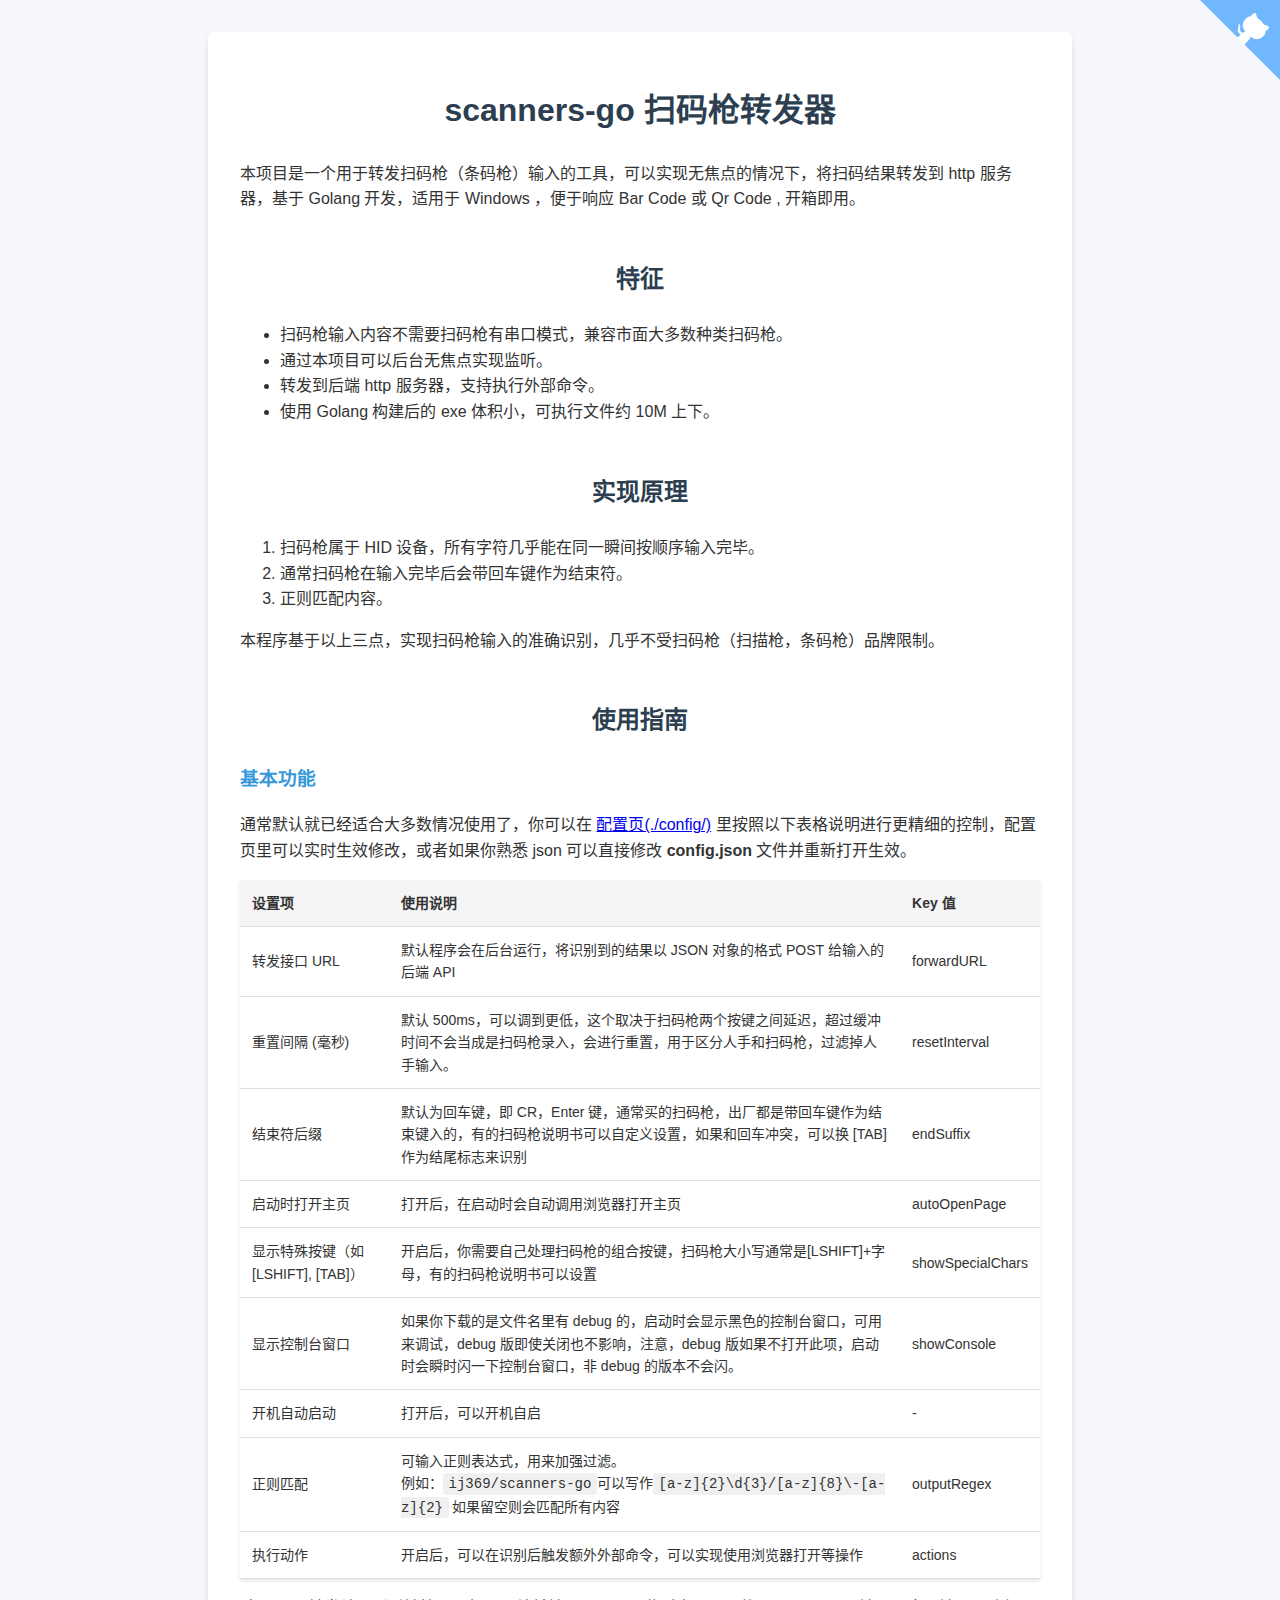
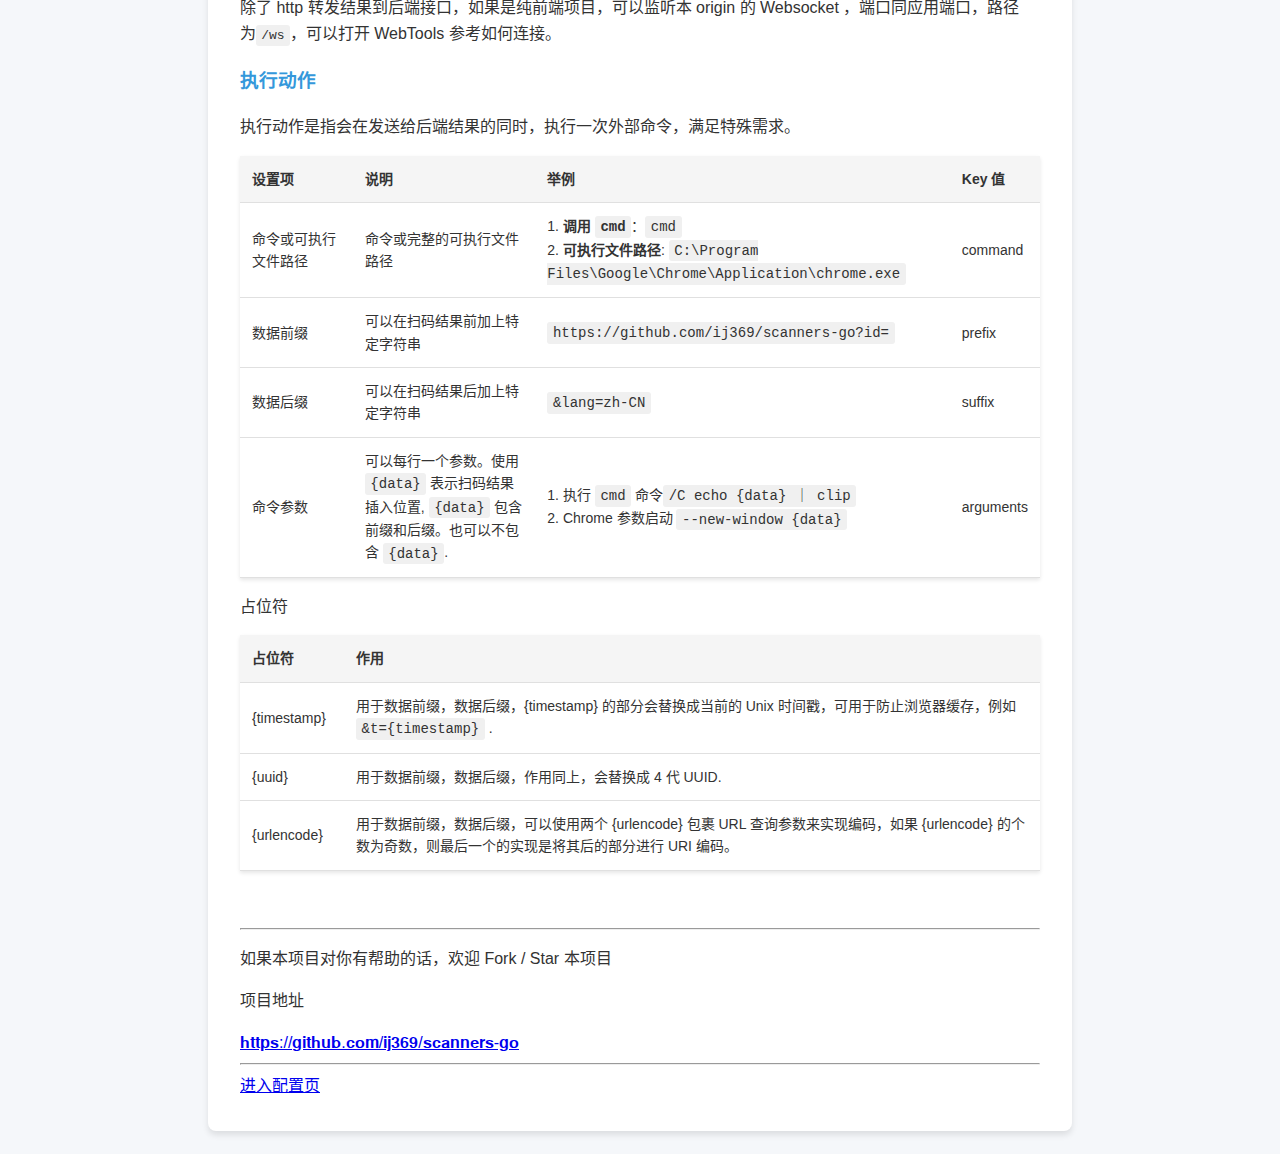
<file: static/index.html>
<!DOCTYPE html>
<html lang="zh-CN">

<head>
    <meta charset="UTF-8">
    <meta name="author" content="ij369[https://github.com/ij369]">
    <meta name="viewport" content="width=device-width,initial-scale=1.0">
    <title>扫码枪转发</title>
    <link rel="stylesheet" href="./config/styles.css">
</head>

<body>
    <div class="container">
        <a href="https://github.com/ij369/scanners-go" class="github-corner" aria-label="View source on GitHub">
            <svg width="80" height="80" viewBox="0 0 250 250"
                style="fill:#70B7FD; color:#fff; position: absolute; top: 0; border: 0; right: 0;" aria-hidden="true">
                <path d="M0,0 L115,115 L130,115 L142,142 L250,250 L250,0 Z"></path>
                <path
                    d="M128.3,109.0 C113.8,99.7 119.0,89.6 119.0,89.6 C122.0,82.7 120.5,78.6 120.5,78.6 C119.2,72.0 123.4,76.3 123.4,76.3 C127.3,80.9 125.5,87.3 125.5,87.3 C122.9,97.6 130.6,101.9 134.4,103.2"
                    fill="currentColor" style="transform-origin: 130px 106px;" class="octo-arm"></path>
                <path
                    d="M115.0,115.0 C114.9,115.1 118.7,116.5 119.8,115.4 L133.7,101.6 C136.9,99.2 139.9,98.4 142.2,98.6 C133.8,88.0 127.5,74.4 143.8,58.0 C148.5,53.4 154.0,51.2 159.7,51.0 C160.3,49.4 163.2,43.6 171.4,40.1 C171.4,40.1 176.1,42.5 178.8,56.2 C183.1,58.6 187.2,61.8 190.9,65.4 C194.5,69.0 197.7,73.2 200.1,77.6 C213.8,80.2 216.3,84.9 216.3,84.9 C212.7,93.1 206.9,96.0 205.4,96.6 C205.1,102.4 203.0,107.8 198.3,112.5 C181.9,128.9 168.3,122.5 157.7,114.1 C157.9,116.9 156.7,120.9 152.7,124.9 L141.0,136.5 C139.8,137.7 141.6,141.9 141.8,141.8 Z"
                    fill="currentColor" class="octo-body"></path>
            </svg>
        </a>

        <h1 id='scanners-go-扫码枪转发器'>scanners-go 扫码枪转发器</h1>
        <p>本项目是一个用于转发扫码枪（条码枪）输入的工具，可以实现无焦点的情况下，将扫码结果转发到 http 服务器，基于 Golang 开发，适用于 Windows ，便于响应 Bar Code 或 Qr Code ,
            开箱即用。</p>
        <h2 id='特征'>特征</h2>
        <ul>
            <li>扫码枪输入内容不需要扫码枪有串口模式，兼容市面大多数种类扫码枪。</li>
            <li>通过本项目可以后台无焦点实现监听。</li>
            <li>转发到后端 http 服务器，支持执行外部命令。</li>
            <li>使用 Golang 构建后的 exe 体积小，可执行文件约 10M 上下。</li>

        </ul>
        <h2 id='实现原理'>实现原理</h2>
        <ol start=''>
            <li>扫码枪属于 HID 设备，所有字符几乎能在同一瞬间按顺序输入完毕。</li>
            <li>通常扫码枪在输入完毕后会带回车键作为结束符。</li>
            <li>正则匹配内容。</li>

        </ol>
        <p>本程序基于以上三点，实现扫码枪输入的准确识别，几乎不受扫码枪（扫描枪，条码枪）品牌限制。</p>
        <h2 id='使用指南'>使用指南</h2>
        <h3 id='基本功能'>基本功能</h3>
        <p>通常默认就已经适合大多数情况使用了，你可以在 <a href='./config/'>配置页(./config/)</a> 里按照以下表格说明进行更精细的控制，配置页里可以实时生效修改，或者如果你熟悉 json
            可以直接修改 <strong>config.json</strong> 文件并重新打开生效。</p>
        <figure class='table-figure'>
            <table>
                <thead>
                    <tr>
                        <th>设置项</th>
                        <th>使用说明</th>
                        <th>Key 值</th>
                    </tr>
                </thead>
                <tbody>
                    <tr>
                        <td>转发接口 URL</td>
                        <td>默认程序会在后台运行，将识别到的结果以 JSON 对象的格式 POST 给输入的后端 API</td>
                        <td>forwardURL</td>
                    </tr>
                    <tr>
                        <td>重置间隔 (毫秒)</td>
                        <td>默认 500ms，可以调到更低，这个取决于扫码枪两个按键之间延迟，超过缓冲时间不会当成是扫码枪录入，会进行重置，用于区分人手和扫码枪，过滤掉人手输入。</td>
                        <td>resetInterval</td>
                    </tr>
                    <tr>
                        <td>结束符后缀</td>
                        <td>默认为回车键，即 CR，Enter 键，通常买的扫码枪，出厂都是带回车键作为结束键入的，有的扫码枪说明书可以自定义设置，如果和回车冲突，可以换 [TAB] 作为结尾标志来识别</td>
                        <td>endSuffix</td>
                    </tr>
                    <tr>
                        <td>启动时打开主页</td>
                        <td>打开后，在启动时会自动调用浏览器打开主页</td>
                        <td>autoOpenPage</td>
                    </tr>
                    <tr>
                        <td>显示特殊按键（如 [LSHIFT], [TAB]）</td>
                        <td>开启后，你需要自己处理扫码枪的组合按键，扫码枪大小写通常是[LSHIFT]+字母，有的扫码枪说明书可以设置</td>
                        <td>showSpecialChars</td>
                    </tr>
                    <tr>
                        <td>显示控制台窗口</td>
                        <td>如果你下载的是文件名里有 debug 的，启动时会显示黑色的控制台窗口，可用来调试，debug 版即使关闭也不影响，注意，debug 版如果不打开此项，启动时会瞬时闪一下控制台窗口，非
                            debug 的版本不会闪。</td>
                        <td>showConsole</td>
                    </tr>
                    <tr>
                        <td>开机自动启动</td>
                        <td>打开后，可以开机自启</td>
                        <td>-</td>
                    </tr>
                    <tr>
                        <td>正则匹配</td>
                        <td>可输入正则表达式，用来加强过滤。<br />例如：<code>ij369/scanners-go</code>可以写作<code>[a-z]{2}\d{3}/[a-z]{8}\-[a-z]{2}</code>
                            如果留空则会匹配所有内容</td>
                        <td>outputRegex</td>
                    </tr>
                    <tr>
                        <td>执行动作</td>
                        <td>开启后，可以在识别后触发额外外部命令，可以实现使用浏览器打开等操作</td>
                        <td>actions</td>
                    </tr>
                </tbody>
            </table>
        </figure>
        <p>除了 http 转发结果到后端接口，如果是纯前端项目，可以监听本 origin 的 Websocket ，端口同应用端口，路径为<code>/ws</code>，可以打开 WebTools 参考如何连接。</p>
        <h3 id='执行动作'>执行动作</h3>
        <p>执行动作是指会在发送给后端结果的同时，执行一次外部命令，满足特殊需求。</p>
        <figure class='table-figure'>
            <table>
                <thead>
                    <tr>
                        <th>设置项</th>
                        <th>说明</th>
                        <th>举例</th>
                        <th>Key 值</th>
                    </tr>
                </thead>
                <tbody>
                    <tr>
                        <td>命令或可执行文件路径</td>
                        <td>命令或完整的可执行文件路径</td>
                        <td>1. <strong>调用 <code>cmd</code></strong>：<code>cmd</code> <br />2. <strong>可执行文件路径</strong>:
                            <code>C:\Program Files\Google\Chrome\Application\chrome.exe</code>
                        </td>
                        <td>command</td>
                    </tr>
                    <tr>
                        <td>数据前缀</td>
                        <td>可以在扫码结果前加上特定字符串</td>
                        <td><code>https://github.com/ij369/scanners-go?id=</code></td>
                        <td>prefix</td>
                    </tr>
                    <tr>
                        <td>数据后缀</td>
                        <td>可以在扫码结果后加上特定字符串</td>
                        <td><code>&amp;lang=zh-CN</code></td>
                        <td>suffix</td>
                    </tr>
                    <tr>
                        <td>命令参数</td>
                        <td>可以每行一个参数。使用 <code>{data}</code> 表示扫码结果插入位置, <code>{data}</code> 包含前缀和后缀。也可以不包含
                            <code>{data}</code>.
                        </td>
                        <td>1. 执行 <code>cmd</code> 命令<code>/C echo {data} ｜ clip</code> <br>2. Chrome 参数启动
                            <code>--new-window {data}</code>
                        </td>
                        <td>arguments</td>
                    </tr>
                </tbody>
            </table>
        </figure>
        <p>占位符</p>
        <figure class='table-figure'>
            <table>
                <thead>
                    <tr>
                        <th>占位符</th>
                        <th>作用</th>
                    </tr>
                </thead>
                <tbody>
                    <tr>
                        <td>{timestamp}</td>
                        <td>用于数据前缀，数据后缀，{timestamp} 的部分会替换成当前的 Unix 时间戳，可用于防止浏览器缓存，例如 <code>&amp;t={timestamp}</code> .
                        </td>
                    </tr>
                    <tr>
                        <td>{uuid}</td>
                        <td>用于数据前缀，数据后缀，作用同上，会替换成 4 代 UUID.</td>
                    </tr>
                    <tr>
                        <td>{urlencode}</td>
                        <td>用于数据前缀，数据后缀，可以使用两个 {urlencode} 包裹 URL 查询参数来实现编码，如果 {urlencode} 的个数为奇数，则最后一个的实现是将其后的部分进行 URI
                            编码。</td>
                    </tr>
                </tbody>
            </table>
        </figure>
        <p>&nbsp;</p>
        <hr />
        <p>如果本项目对你有帮助的话，欢迎 Fork / Star 本项目</p>
        <p>项目地址</p>
        <a target="_blank"
            href="https://github.com/ij369/scanners-go">𝐡𝐭𝐭𝐩𝐬://𝐠𝐢𝐭𝐡𝐮𝐛.𝐜𝐨𝐦/𝐢𝐣𝟑𝟔𝟗/𝐬𝐜𝐚𝐧𝐧𝐞𝐫𝐬-𝐠𝐨</a>
        <hr />
        <a href="./config/">进入配置页</a>
    </div>
</body>

</html>
</file>
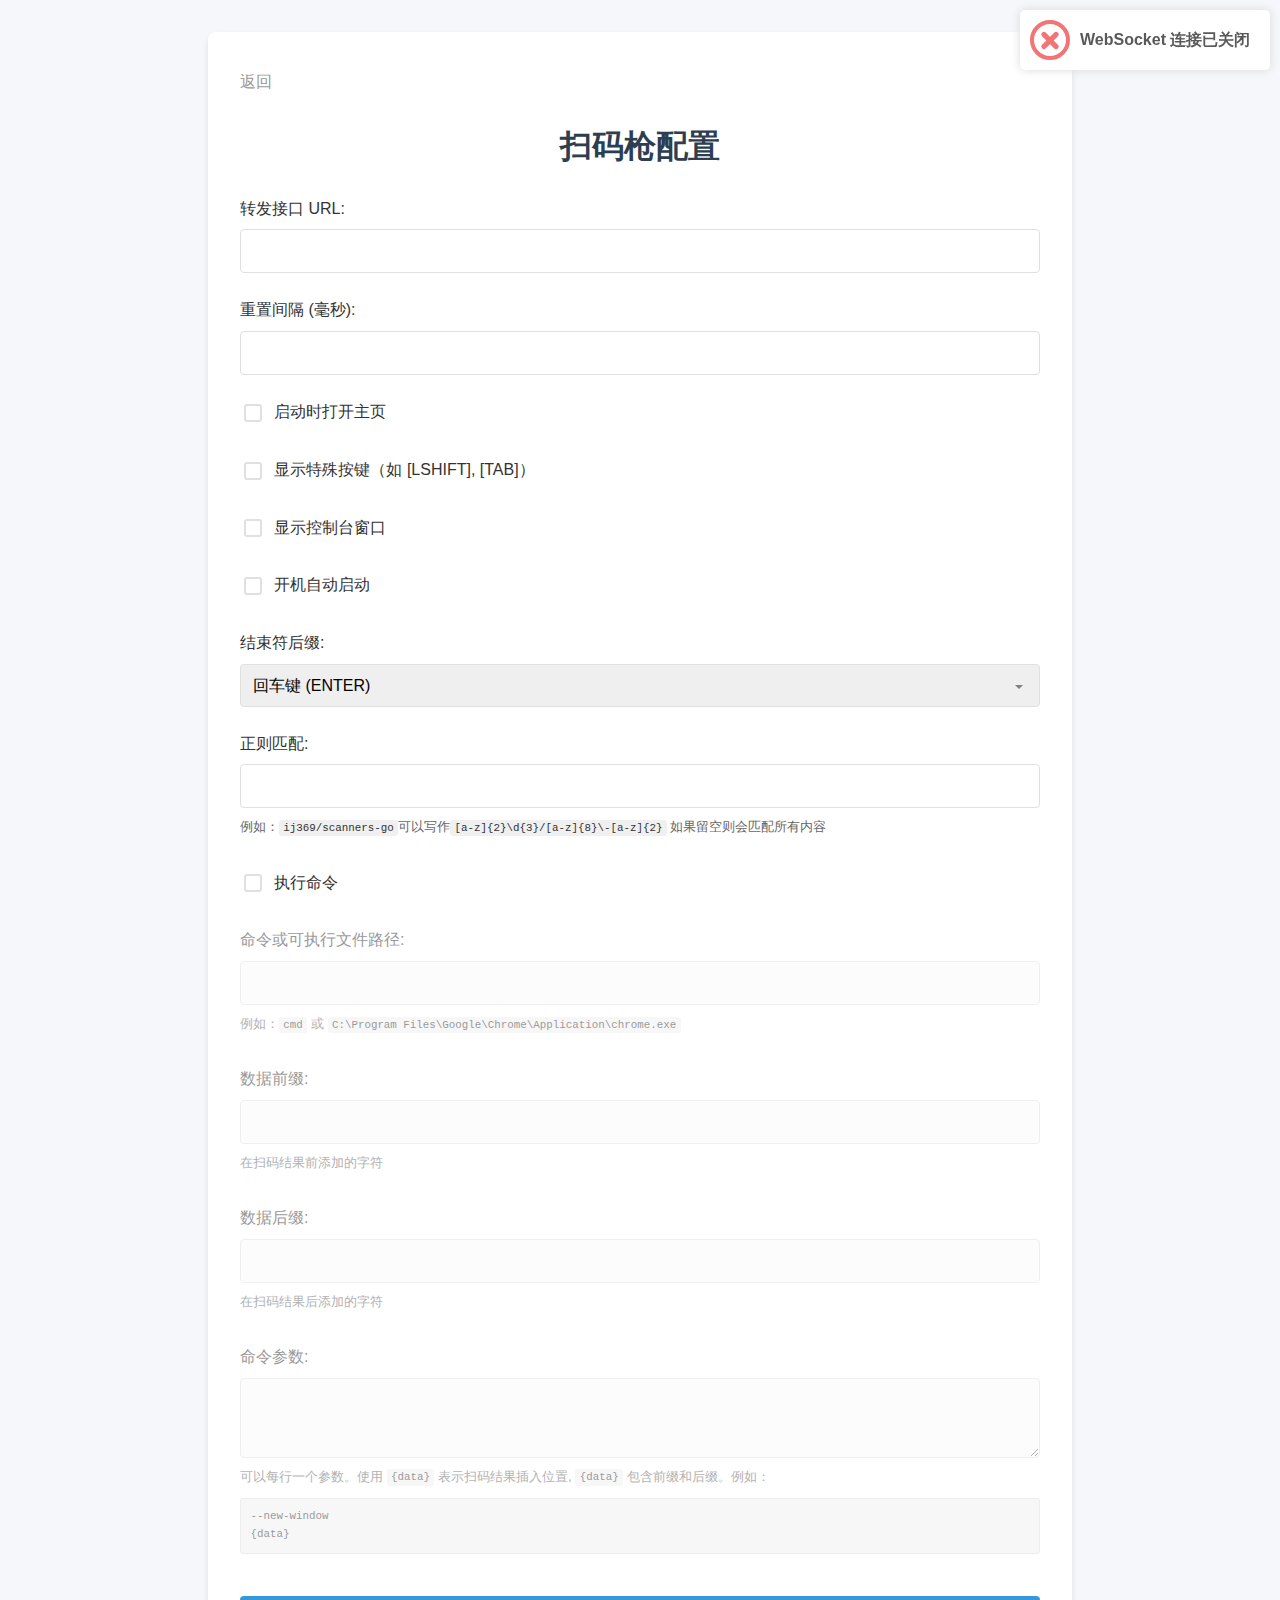
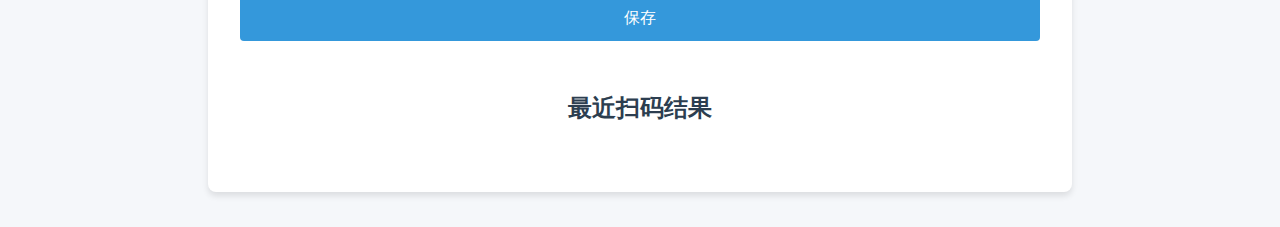
<file: static/config/index.html>
<!DOCTYPE html>
<html lang="zh-Hans">

<head>
    <meta charset="UTF-8">
    <meta name="viewport" content="width=device-width, initial-scale=1.0">
    <title>扫码枪配置</title>
    <link rel="stylesheet" href="./styles.css">
    <script src="../sweetalert2.all.min-10.8.0.js"></script>
</head>

<body>
    <div class="container">
        <a class="back-button" href="../">返回</a>
        <h1>扫码枪配置</h1>
        <form id="configForm">
            <div class="form-group">
                <label for="forwardURL">转发接口 URL:</label>
                <input type="text" id="forwardURL" name="forwardURL" required>
            </div>
            <div class="form-group">
                <label for="resetInterval">重置间隔 (毫秒):</label>
                <input type="number" id="resetInterval" name="resetInterval" required>
            </div>
            <div class="form-group">
                <label for="autoOpenPage">
                    <input type="checkbox" id="autoOpenPage" name="autoOpenPage">
                    启动时打开主页
                </label>
            </div>
            <div class="form-group">
                <label for="showSpecialChars">
                    <input type="checkbox" id="showSpecialChars" name="showSpecialChars">
                    显示特殊按键（如 [LSHIFT], [TAB]）
                </label>
            </div>
            <div class="form-group">
                <label for="showConsole">
                    <input type="checkbox" id="showConsole" name="showConsole">
                    显示控制台窗口
                </label>
            </div>
            <div class="form-group">
                <label for="startOnBoot">
                    <input type="checkbox" id="startOnBoot" name="startOnBoot">
                    开机自动启动
                </label>
            </div>
            <div class="form-group">
                <label for="endSuffix">结束符后缀:</label>
                <select id="endSuffix" name="endSuffix">
                    <option value="ENTER">回车键 (ENTER)</option>
                    <option value="TAB">制表键 (TAB)</option>
                </select>
            </div>
            <div class="form-group">
                <label for="outputRegex">正则匹配:</label>
                <input type="text" id="outputRegex" name="outputRegex">
                <small
                    class="help-text">例如：<code>ij369/scanners-go</code>可以写作<code>[a-z]{2}\d{3}/[a-z]{8}\-[a-z]{2}</code>
                    如果留空则会匹配所有内容</small>
            </div>

            <div class="form-group">
                <label for="actionEnable">
                    <input type="checkbox" id="actionEnable"
                        onclick="actionFieldset.disabled=(!actionFieldset.disabled)">
                    执行命令
                </label>
            </div>
            <fieldset id="actionFieldset" disabled>
                <div class="form-group">
                    <label for="actionCommand">命令或可执行文件路径:</label>
                    <input type="text" id="actionCommand" name="actionCommand">
                    <small class="help-text">例如：<code>cmd</code> 或
                        <code>C:\Program Files\Google\Chrome\Application\chrome.exe</code></small>
                </div>
                <div class="form-group">
                    <label for="actionPrefix">数据前缀:</label>
                    <input type="text" id="actionPrefix" name="actionPrefix">
                    <small class="help-text">在扫码结果前添加的字符</small>
                </div>
                <div class="form-group">
                    <label for="actionSuffix">数据后缀:</label>
                    <input type="text" id="actionSuffix" name="actionSuffix">
                    <small class="help-text">在扫码结果后添加的字符</small>
                </div>
                <div class="form-group">
                    <label for="actionArguments">命令参数:</label>
                    <textarea id="actionArguments" name="actionArguments" rows="3"></textarea>
                    <small class="help-text">可以每行一个参数。使用 <code>{data}</code> 表示扫码结果插入位置, <code>{data}</code>
                        包含前缀和后缀。例如：<br>
                        <pre><code>--new-window</code><br /><code>{data}</code></pre>
                    </small>
                </div>
            </fieldset>
            <button type="submit">保存</button>
        </form>

        <h2>最近扫码结果</h2>
        <ul id="scanResults"></ul>
    </div>
    <script src="./script.js"></script>
</body>

</html>
</file>
<file: static/config/styles.css>
:root {
    --primary-color: #3498db;
    --primary-color-a: #2980b9;
    --secondary-color: #2c3e50;
    --background-color: #f5f7fa;
    --text-color: #333;
    --border-color: #e0e0e0;
}

body {
    font-family: 'Segoe UI', 'Roboto', 'Oxygen', 'Ubuntu', 'Cantarell', 'Fira Sans', 'Droid Sans', 'Helvetica Neue', sans-serif;
    line-height: 1.6;
    margin: 0;
    padding: 0;
    background-color: var(--background-color);
    color: var(--text-color);
}

.container {
    max-width: 800px;
    margin: 2rem auto;
    padding: 2rem;
    background-color: #fff;
    border-radius: 8px;
    box-shadow: 0 4px 6px rgba(0, 0, 0, 0.1);
}

a.back-button {
    text-decoration: none;
    display: inline-block;
    padding: .3rem 0;
    padding-right: 2rem;
    color: #999;
    background: transparent;
    transition: all 0.3s ease;
    position: relative;
}

a.back-button::before {
    content: "<";
    font-size: .6rem;
    position: absolute;
    left: -1rem;
    opacity: 0;
    transition: all 0.3s ease;
    top: 50%;
    transform: translateY(-50%);
}

a.back-button:hover::before {
    opacity: 1;
    padding: 1rem;
    left: -1rem;
}

a.back-button:hover {
    color: #000;
    padding: .3rem 1rem;
    font-weight: 500;
}

label,
button,
select,
a.back-button {
    user-select: none;
}

h1,
h2 {
    color: var(--secondary-color);
    text-align: center;
    margin-bottom: 1.5rem;
}

h2 {
    margin-top: 3rem;
}

h3 {
    color: var(--primary-color);
}

.form-group {
    margin-bottom: 1.5rem;
    display: flex;
    flex-direction: column;
}

label {
    display: block;
    margin-bottom: 0.5rem;
    font-weight: 500;
}

input[type="text"],
input[type="number"],
textarea,
select {
    padding: 0.75rem;
    border: 1px solid var(--border-color);
    border-radius: 4px;
    font-size: 1rem;
    transition: border-color 0.3s ease;
}

input[type="text"]:focus,
input[type="number"]:focus,
textarea:focus,
select:focus {
    outline: none;
    border-color: var(--primary-color);
}

button {
    display: block;
    width: 100%;
    padding: 0.75rem;
    background-color: var(--primary-color);
    color: #fff;
    border: none;
    border-radius: 4px;
    cursor: pointer;
    font-size: 1rem;
    font-weight: 500;
    transition: background-color 0.3s ease;
}

button:hover {
    background-color: var(--primary-color-a);
}

#scanResults {
    list-style-type: none;
    padding: 0;
    margin-top: 2rem;
}

#scanResults li {
    background-color: #fff;
    border: 1px solid var(--border-color);
    padding: 1rem;
    margin-bottom: 0.5rem;
    border-radius: 4px;
    transition: box-shadow 0.3s ease;
}

#scanResults li:hover {
    box-shadow: 0 2px 4px rgba(0, 0, 0, 0.1);
}

/* 复选框样式 */
input[type="checkbox"] {
    -webkit-appearance: none;
    -moz-appearance: none;
    appearance: none;
    width: 18px;
    height: 18px;
    border: 2px solid var(--border-color);
    border-radius: 3px;
    outline: none;
    transition: all 0.3s ease;
    position: relative;
    cursor: pointer;
    vertical-align: middle;
    margin-right: 0.5rem;
}

input[type="checkbox"]:checked {
    background-color: var(--primary-color);
    border-color: var(--primary-color);
}

input[type="checkbox"]:checked::before {
    content: '✔';
    position: absolute;
    top: 50%;
    left: 50%;
    transform: translate(-50%, -50%);
    color: #fff;
    font-size: 12px;
}

input[type="checkbox"]:hover {
    border-color: var(--primary-color);
}

input[type="checkbox"]+label {
    display: inline-block;
    vertical-align: middle;
    cursor: pointer;
}

.help-text {
    color: #666;
    margin: .5rem 0;
}

select {
    appearance: none;
    -webkit-appearance: none;
    -moz-appearance: none;
    background-image: url("data:image/svg+xml,%3Csvg xmlns='http://www.w3.org/2000/svg' width='8' height='8'%3E%3Cpath d='M4 4l2 2 2-2z' fill='gray'/%3E%3C/svg%3E");
    background-repeat: no-repeat;
    background-position: right 1rem center;
    background-size: 1em;
}

fieldset {
    border: none;
    padding: 0;
    margin: 0;
}

fieldset[disabled] {
    opacity: .5;
}

textarea {
    resize: vertical;
    min-height: 3rem;
}

code,
pre {
    background-color: #f0f0f0;
    border-radius: 3px;
    color: #333;
}

code {
    padding: 0.2em 0.4em;
}

pre {
    padding: .6rem;
    border: 1px solid #ddd;
}

pre code {
    background-color: transparent;
    padding: 0;
    border-radius: 0;
}

.github-corner:hover .octo-arm {
    animation: octocat-wave 560ms ease-in-out
}

@keyframes octocat-wave {

    0%,
    100% {
        transform: rotate(0)
    }

    20%,
    60% {
        transform: rotate(-25deg)
    }

    40%,
    80% {
        transform: rotate(10deg)
    }
}

@media (max-width:500px) {
    .github-corner:hover .octo-arm {
        animation: none
    }

    .github-corner .octo-arm {
        animation: octocat-wave 560ms ease-in-out
    }
}

.table-figure {
    font-size: 0.875rem;
    margin: 1rem 0;
    color: #333;
}

table {
    width: 100%;
    border-collapse: collapse;
    margin-bottom: 1rem;
    background-color: #fff;
    box-shadow: 0 2px 4px rgba(0, 0, 0, 0.1);
}

th,
td {
    padding: 0.75rem;
    text-align: left;
    border-bottom: 1px solid #e0e0e0;
}

th {
    background-color: #f5f5f5;
    font-weight: bold;
    color: #333;
}

th:first-child {
    min-width: 5rem;
}

tr:hover {
    background-color: #f9f9f9;
}

@media (max-width:960px) {
    h1 {
        margin-bottom: 3rem;
        transition: all 0.3s ease;
    }

    .container {
        max-width: 100%;
        margin: 0;
        transition: all 0.3s ease;
    }
}

@media (max-width: 600px) {
    table {
        font-size: 0.9rem;
    }

    th,
    td {
        padding: 0.5rem;
    }
}
</file>
